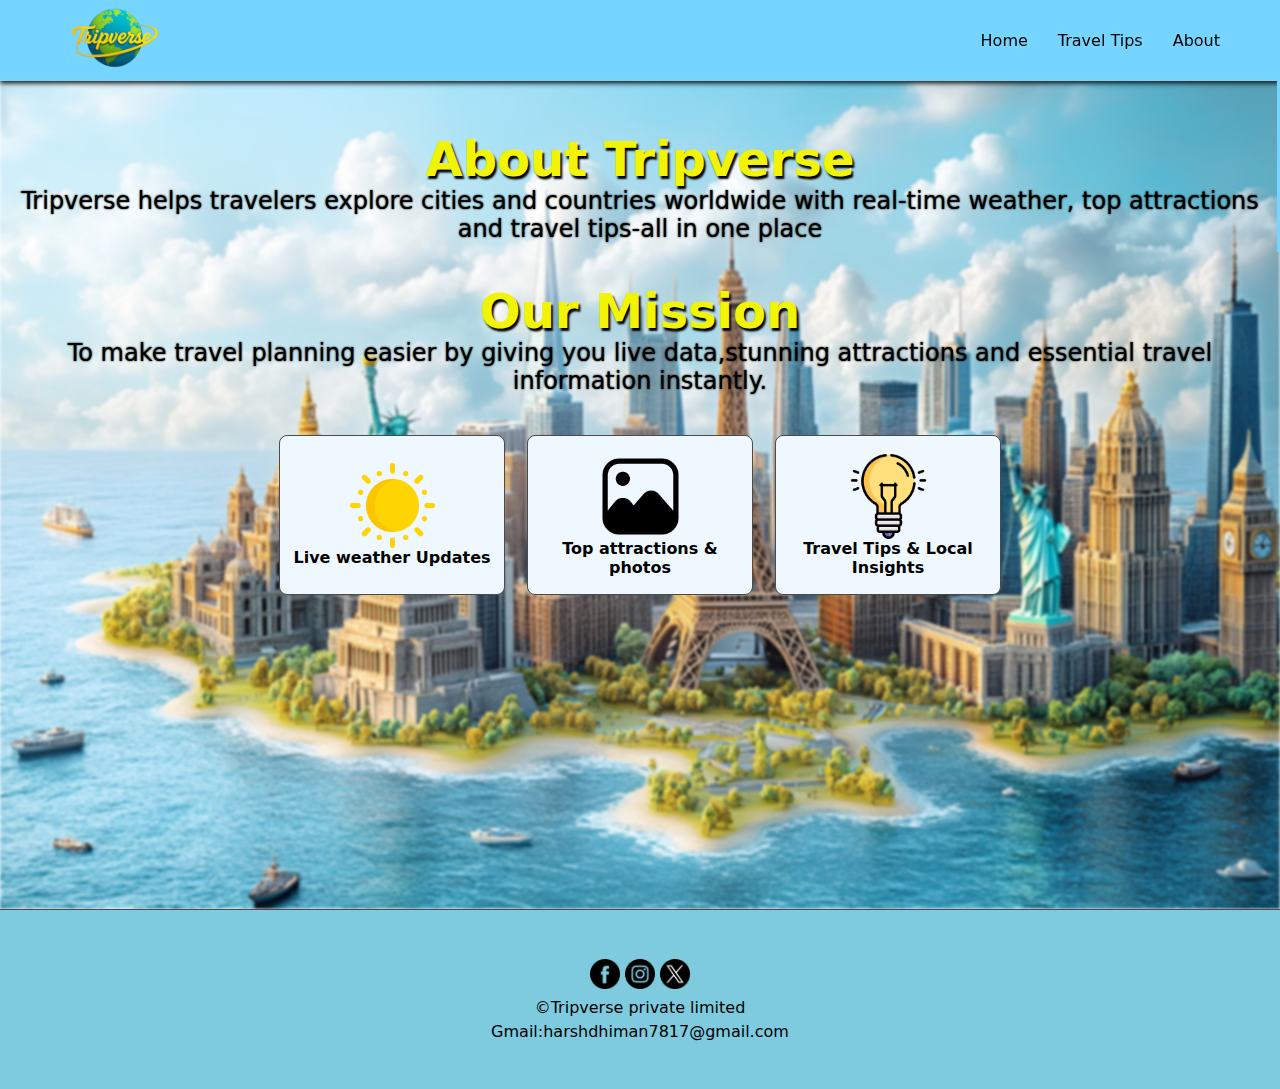
<file: about.html>
<!DOCTYPE html>
<html lang="en">
<head>
    <meta charset="UTF-8">
    <meta name="viewport" content="width=device-width, initial-scale=1.0">
    <title>Tripverse - About us</title>
     <link rel="shortcut icon" href="assets/image/tripverse_favicon.ico" type="image/x-icon" >
    <link rel="stylesheet" href="style.css">
<style>

    .about{
        padding: 50px 20px;
        display: flex;
        flex-direction: column;
        align-items: center;
        justify-content: center;
gap: 40px;
    }

    h1{
        text-align: center;
         text-shadow: black 2px 3px 2px;
    color: rgb(241, 245, 5);
         font-size: xxx-large;
    }

    p{
        text-align: center;
        text-shadow: 0px 0px 2px ;
        font-size: x-large;
    }

    .featuresbox{
        display: flex;
        gap: 22px;
        justify-content: center;
        align-items: center;
    }
    
    .feature{
        border: 1px solid rgb(76, 75, 75);
        background-color: aliceblue;
        padding: 6px;
        border-radius: 8px;
       height: 160px;
       width: 226px;
       text-align: center;
       display: flex;
       flex-direction: column;
       font-weight: bolder;
       justify-content: center;
       align-items: center;
    }

    .feature img{
        width: 85px;
    }

    @media (max-width:645px) {
        .featuresbox{
            flex-direction: column;
        }
        main{
            height: auto;
        }
    }
</style>
</head>
<body>

    <nav>
        <div id="logo">
            <img src="assets/image/logo.png" alt="">
        </div>

        <ul class="options">
            <li class="option"><a href="index.html">Home</a></li>
            <li class="option"><a href="Tips.html">Travel Tips</a></li>
            <li class="option"><a href="about.html">About</a></li>
        </ul>
        <div class="menu"><img src="assets/image/menu.png" alt=""></div>
    </nav>

    <main>
        <div class="back"></div>
        <div class="mobileopt">
             <ul>
            <li class="option"><a href="index.html">Home</a></li>
            <li class="option"><a href="Tips.html">Travel Tips</a></li>
            <li class="option"><a href="about.html">About</a></li>
        </ul>
        </div>

        <div class="about">
            <div class="abouttrip"><h1>About Tripverse</h1>
            <p>Tripverse helps travelers explore cities and countries worldwide with real-time weather, top attractions and travel tips-all in one place</p>
            </div>
            
            <div class="mission"><h1>Our Mission</h1>
<p>To make travel planning easier by giving you live data,stunning attractions and essential travel information instantly.</p>
</div>

        <div class="featuresbox">
            <div class="feature">
                <img src="assets/image/sun.png" alt="">Live weather Updates</div>
        <div class="feature">
            <img src="assets/image/image.png" alt="">Top attractions & photos</div>
        <div class="feature">
            <img src="assets/image/light-bulb.png" alt="">Travel Tips & Local Insights</div>
        </div>
        </div>
    </main>
 <footer>
        <div class="social">
            <img src="assets/image/facebook.png" alt="">
            <img src="assets/image/instagram (1).png" alt="">
            <img src="assets/image/twitter.png" alt="">
        </div>
        <div>&copy;Tripverse private limited</div>
        <div>Gmail:harshdhiman7817@gmail.com</div>
    </footer>

<script src="script.js"></script>
</body>
</html>
</file>
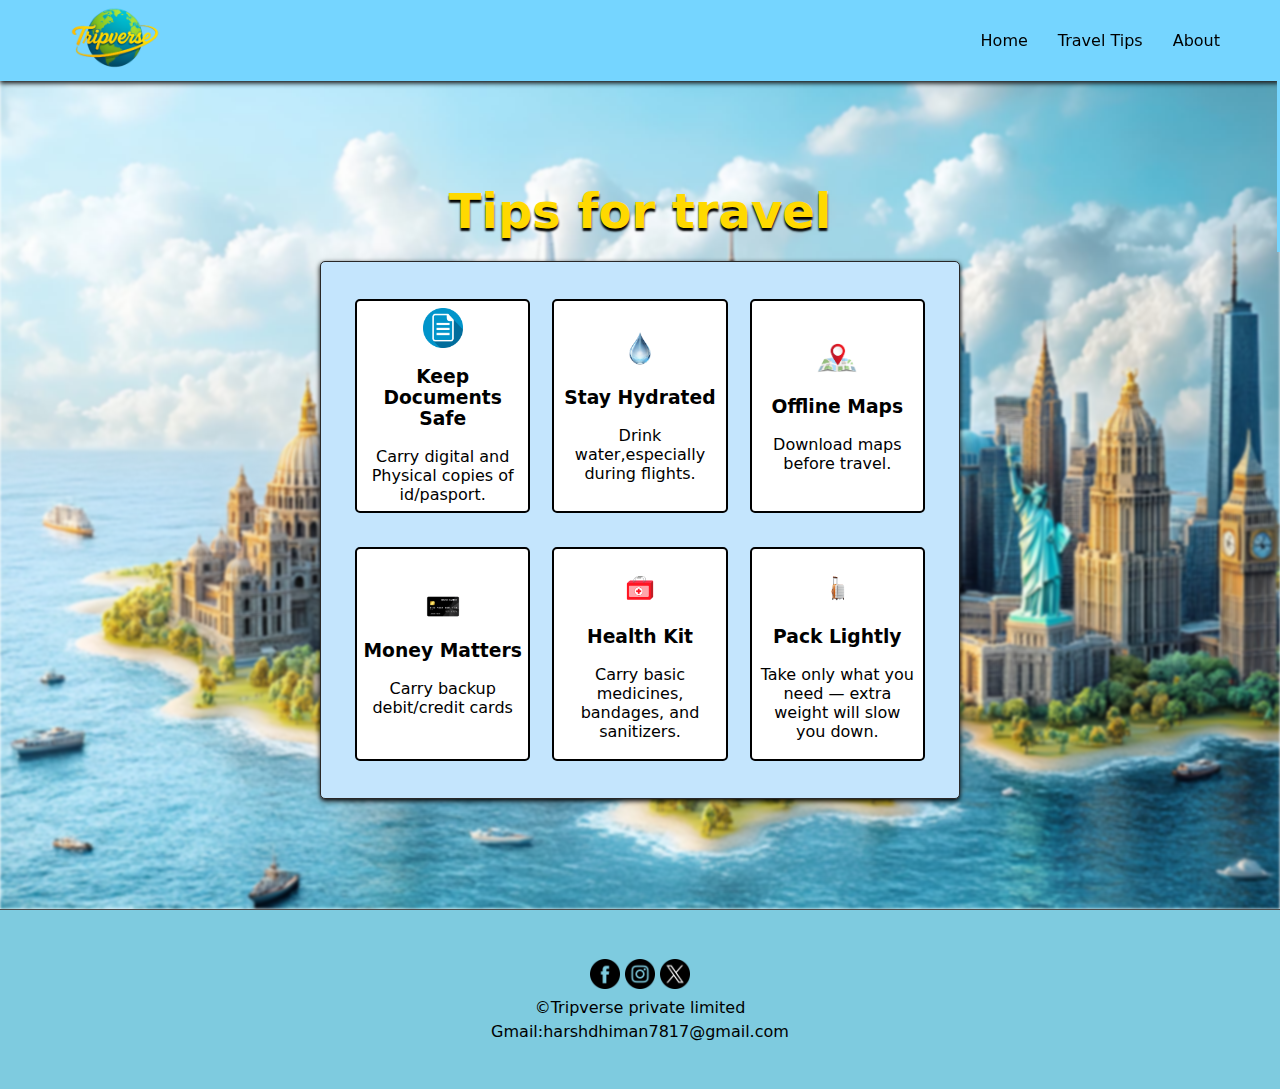
<file: Tips.html>
<!DOCTYPE html>
<html lang="en">

<head>
    <meta charset="UTF-8">
    <meta name="viewport" content="width=device-width, initial-scale=1.0">
    <title>Tripverse - Travel Tips</title>
    <link rel="shortcut icon" href="assets/image/tripverse_favicon.ico" type="image/x-icon" >
    <link rel="stylesheet" href="style.css">
    <style>
        main {
            justify-content: center;
            gap: 22px;
        }

        .tips {
            min-height: 65%;
            max-width: 50%;
            padding:0px 34px;
            background-color: #C4E5FD;
        display: flex;
        flex-direction: column;
            align-items: center;
            justify-content: center;
            gap: 34px;
            border: 1px solid rgb(41, 40, 40);
            border-radius: 5px;
            box-shadow: 0px 2px 5px ;
            margin-bottom: 8px;
        }

        .row{width: 100%;
            height: 40%;
            display: flex;
            gap: 22px;
        }
        .tipBox {
            padding: 6px;
            background-color: #FFFFFF;
            display: flex;
            flex-direction: column;
            border: 2px solid black;
            justify-content: center;
            align-items: center;
            width: 285px;
            border-radius: 5px;
            text-align: center;
            gap: 18px;
        }

        .tipBox img {
            width: 40px;
        }

        main h1{
            color:rgb(255, 217, 0);
             font-size: xxx-large;
    text-align: center;
    text-shadow: black 0px 3px 2px;
        }

        @media (max-width:1250px) {
            .tips{
    max-width: 90%;
    padding: 22px 34px;
            }
        }

        @media (max-width:715px) {
            .row{
                flex-direction: column;
            }

            .tipBox{
                width: 100%;
            }

            main{
                height: auto;
            }
        }


    </style>
</head>

<body>

    <nav>
        <div id="logo">
            <img src="assets/image/logo.png" alt="">
        </div>
        <ul class="options">
            <li class="option"><a href="index.html">Home</a></li>
            <li class="option"><a href="Tips.html">Travel Tips</a></li>
            <li class="option"><a href="about.html">About</a></li>
        </ul>
        <div class="menu"><img src="assets/image/menu.png" alt=""></div>
    </nav>
    <main>
        <div class="back"></div>
        
        <div class="mobileopt">
            <ul>
                <li class="option"><a href="index.html">Home</a></li>
                <li class="option"><a href="Tips.html">Travel Tips</a></li>
                <li class="option"><a href="about.html">About</a></li>
            </ul>
        </div>

        <h1>Tips for travel</h1>

        <div class="tips">
<div class="row">
            <div class="tipBox">
                <img src="assets/image/document.png" alt="">
                <h3>Keep Documents Safe</h3>
                <div class="tiptext">Carry digital and Physical copies of id/pasport.</div>
            </div>

            <div class="tipBox">
                <img src="assets/image/water.webp" alt="">
                <h3>Stay Hydrated</h3>
                <div class="tiptext">Drink water,especially during flights.</div>
            </div>

            <div class="tipBox">
                <img src="assets/image/map.png" alt="">
                <h3>Offline Maps</h3>
                <div class="tiptext">Download maps before travel.</div>
            </div>
            </div>
            <div class="row">
            <div class="tipBox">
                <img src="assets/image/credit.webp" alt="">
                <h3>Money Matters</h3>
                <div class="tiptext">Carry backup debit/credit cards</div>
            </div>

            <div class="tipBox">
                <img src="assets/image/first aid.png" alt="">
                <h3>Health Kit</h3>
                <div class="tiptext">Carry basic medicines, bandages, and sanitizers.</div>
            </div>

            <div class="tipBox">
                <img src="assets/image/bag.png" alt="">
                <h3>Pack Lightly</h3>
                <div class="tiptext">Take only what you need — extra weight will slow you down.</div>
            </div>
            </div>
            </div>
    </main>
    <footer>
        <div class="social">
            <img src="assets/image/facebook.png" alt="">
            <img src="assets/image/instagram (1).png" alt="">
            <img src="assets/image/twitter.png" alt="">
        </div>
        <div>&copy;Tripverse private limited</div>
        <div>Gmail:harshdhiman7817@gmail.com</div>
    </footer>
    <script src="script.js"></script>
</body>

</html>
</file>
<file: style.css>
* {
    margin: 0;
    padding: 0;
    box-sizing: border-box;
    font-family: system-ui, -apple-system, BlinkMacSystemFont, 'Segoe UI', Roboto, Oxygen, Ubuntu, Cantarell, 'Open Sans', 'Helvetica Neue', sans-serif;

}

/* nav bar style */
nav {
    background-color: #75d5ff;
    display: flex;
    justify-content: space-between;
    align-items: center;
    position: sticky;
    top: 0;
    height: 9vh;
    width: 100%;
    padding: 5px 60px;
    box-shadow: 0px 2px 5px;
    z-index: 1;
}

#logo img {
    height: 110px;
}

.options {
    display: flex;
    list-style: none;
    gap: 30px;
}

.option a {
    text-decoration: none;
    color: rgb(0, 0, 0);
}

.menu {
    display: none;
}

.menu img {
    width: 22px;
    margin-right: 15px;
}

.mainmenu {
    display: none;
}

  .mobileopt {
        height: 20%;
        padding: 4px;
        position: fixed;
        background-color: #75d5ff;
        z-index: 2;
        right: 0;
        top: 8vh;
        transition: transform 0.5s ease-in;
        transform: translate(90px);
    }


    .mobileopt ul {
        display: flex;
        flex-direction: column;
        gap: 16px;
        list-style: none;
    }

/* main page style */
.back {
    z-index: -1;
    width: 100%;
    height: 100%;
    background-image: url(assets/image/background.jpg);
    background-size: cover;
    position: relative;
    filter: blur(1.5px);
    position: absolute;
}

main {
    width: 100%;
    height: 92vh;
    position: relative;
    display: flex;
    align-items: center;
    flex-direction: column;
    overflow: hidden;
}

.search {
    width: 100%;
    height: 11vh;
    display: flex;
    justify-content: center;
    align-items: end;
    cursor: default;
}

.search input {
    width: 36vw;
    height: 37%;
    border: 1px solid rgba(20, 20, 20, 0.795);
    border-right: none;
    padding: 5px;
    border-bottom-left-radius: 2px;
    border-top-left-radius: 2px;
    background-color: rgba(240, 248, 255, 0.685);
    outline: none;
    cursor: text;
}


.searchBtn {

    width: auto;
    height: 37%;
    border: 1px solid rgba(20, 20, 20, 0.795);
    padding: 0px;
    background-color: rgba(240, 248, 255, 0.685);
    border-bottom-right-radius: 2px;
    border-top-right-radius: 2px;
    cursor: pointer;
}

.welcome {
    display: flex;
    flex-direction: column;
    justify-content: center;
    align-items: center;
    height: 43vh;
}

.welcome h1 {
    font-size: xxx-large;
    text-align: center;
    text-shadow: black 2px 3px 2px;
    color: rgb(241, 245, 5);
}

.text {
    padding: 4px;
    font-size: xx-large;
    text-align: center;
    text-shadow: rgb(146, 143, 143) 2px 1px 2px;

}

.detail {
    margin-top: 16px;
    width: 70%;
    height: 76vh;
    display: flex;
    justify-content: space-between;
    align-items: center;
    padding: 0% 2%;
    border: 0.4px solid rgb(71, 71, 71);
    border-radius: 6px;
    box-shadow: 0px 1px 2px;
}

.hide {
    display: none;
}

.weather {
    background-color: aliceblue;
    width: 30%;
    height: 50%;
    border: 0.4px solid rgb(71, 71, 71);
    border-radius: 6px;
    box-shadow: 0px 2px 8px;
    padding: 4%;
    display: flex;
    flex-direction: column;
    gap: 15px;
    align-items: center;
    justify-content: center;
    cursor: default;
}

.weather img {
    max-height: 100px;
    max-width: 100px;
}

.anime {
    animation: rotation 4s ease-in-out infinite;
}

@keyframes rotation {
    from {}

    to {
        transform: rotate(360deg);
    }
}

.weather h1 {
    text-align: center;
}

.place {
    width: 65%;
    height: 95%;
    display: flex;
    flex-direction: column;
    gap: 5px;

}

.description h3 {
    text-align: center;
    text-decoration: underline;
    text-decoration-thickness: 2px;
    padding: 4px;
}

.description {
    background-color: aliceblue;
    height: 65%;
    padding: 8px;
    border: 0.4px solid rgb(71, 71, 71);
    border-radius: 6px;
    box-shadow: 0px 2px 8px;
    cursor: default;
    overflow: scroll;
    overflow-x: hidden;
    text-align: center;
}

.image {
    width: 100%;
    height: 50%;
    object-fit: contain;
    object-position: center;
}

.aboutcity {
    font-size: 13px;
}

.atrcard {
    height: 41%;
    padding: 2px;
    background-color: aliceblue;
    border: 0.4px solid rgb(71, 71, 71);
    border-radius: 6px;
    box-shadow: 0px 2px 8px;
    cursor: default;
    overflow: scroll;
    overflow-y: hidden;
}

.attraction {
    height: 100%;
    padding: 4px;
    display: flex;
    align-items: center;
    gap: 4%;
}

.attraction img {
    width: 120px;
    height: 88px;
    border-radius: 4px;
}

.atrcard h3 {
    text-align: center;
    text-decoration: underline;
    text-decoration-thickness: 2px;
}

.famous {
    display: flex;
    flex-direction: column;
    align-items: center;
}

.famous h4 {
    font-size: 12px;
}

.social img{
    width: 30px;
}

.weather:hover {
    transform: scale(1.01);
    box-shadow: white 0px 0px 12px;
}

.description:hover {
    transform: scale(1.02);
    box-shadow: white 0px 0px 12px;
}

.atrcard:hover {
    transform: scale(1.02);
    box-shadow: white 0px 0px 12px;
}

footer {
    border-top: 1px solid rgb(77, 76, 76);
    background-color: rgb(126, 203, 223);
    width: 100%;
    height: 20vh;
    position: relative;
    display: flex;
    justify-content: center;
    align-items: center;
    flex-direction: column;
    gap: 5px;
}

@media (max-width:915px) {
    nav {
        height: 8vh;
        padding: 6px 9px;
    }

    #logo img {
        height: 92px
    }

    .detail {
        margin-top: 90px;
        width: 92%;
        height: 49vh;
    }

    .attraction img {
        width: 90px;
        height: 52px;
    }

    .place {
        width: 56%;
        height: 97%;
    }

    .famous h5 {
        font-size: 8px;
    }

    .famous {
        height: 90px;
    }

    .weather {
        gap: 6px;
        font-size: 12px;
        width: 42%;
        height: 66%;
    }

    .options {
        margin-right: 15px;
    }

    .welcome {
        margin-top: 70px;
    }

}

@media (max-width:500px) {
    .options {
        display: none;
    }

    .menu {
        display: contents;

    }

    .translate {
        transition: all 0.3s ease-in;
        transform: translate(0px);
    }
    .welcome h1{
        font-size: xx-large;
    }
    .text{
        font-size: x-large;
    }
}


@media (min-height:1200px) {
    nav {
        height: 6vh;
    }

    .attraction {
        height: 50%;
    }

}
</file>
